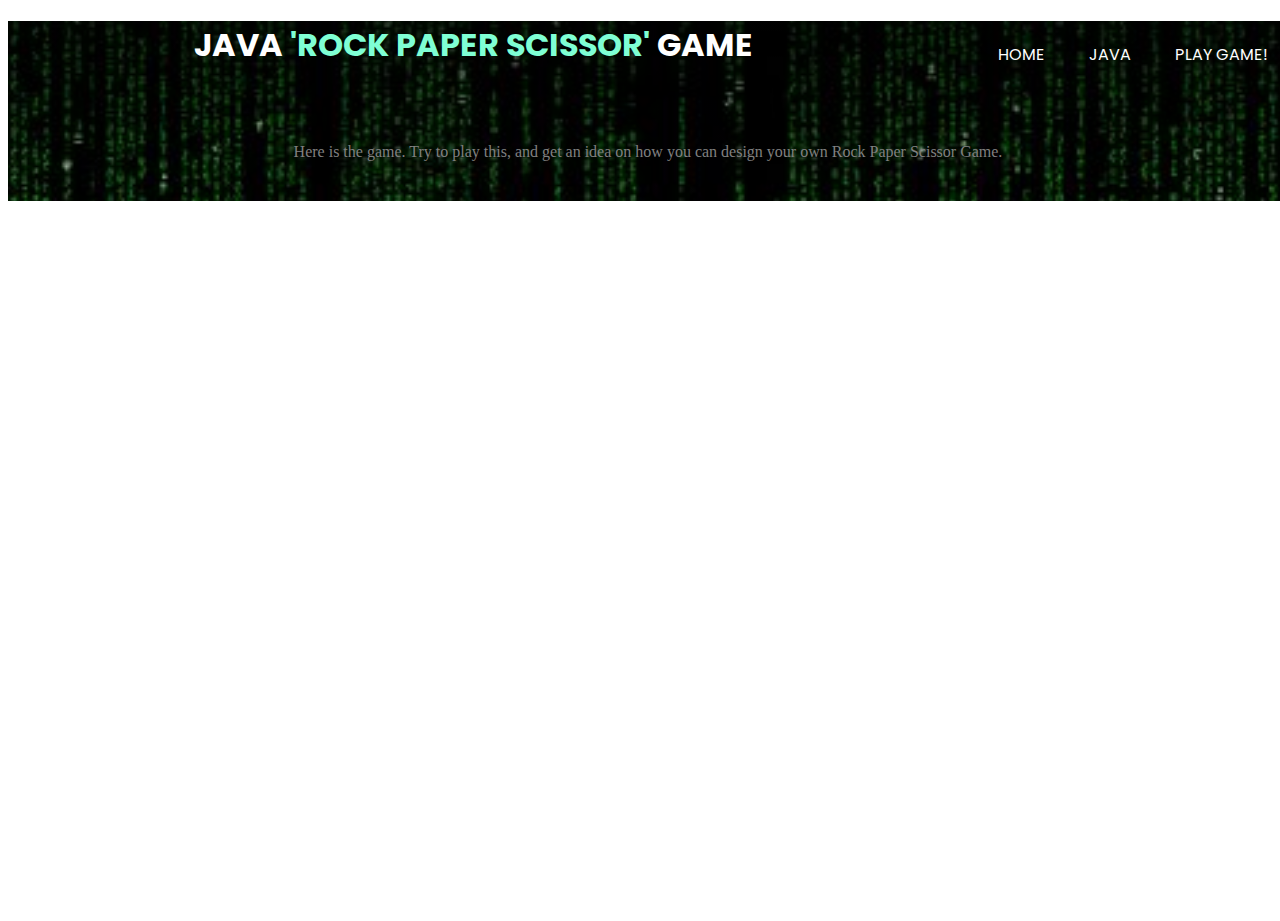
<file: game.html>
<!DOCTYPE html>
<html>
  <head>
    <meta charset="utf-8">
    <meta name="viewport" content="width=device-width">
    <title> Java Tutorial</title>
    <link href="style.css" rel="stylesheet" type="text/css" />
    <link href="https://fonts.googleapis.com/css2?family=Poppins:wght@400;600;700;900&display=swap" rel="stylesheet">
   

  <style>
    html{
      scroll-behavior: smooth; 
    }
    .navigation{
      float: right; 
      list-style: none; 
      margin-top: 5px; 
      font-color:white;

      
    }
  
    .navigation li{
      display: inline-block; 
      
    }
    .navigation li a{
      color: white; 
      text-decoration: none; 
      padding: 5px 20px; 
      font-family: poppins; 
      font-size: 16px; 
      text-transform: uppercase; 
    }
  header{
      	background: linear-gradient(rgba(0, 0, 0, 0.6), rgba(0, 0, 0, 0.1)), url('images/java.jpg');	
  height: 20vh;
	-webkit-background-size: cover;
	background-size: cover;
	background-position: center center;
  -moz-background-size: cover;
  -o-background-size: cover;
  background-size: cover;
	position: relative; 
    text-align:center;
    }
    .embed{
      align:center; 
      margin-right: auto;
      margin-left: auto;
      margin:0;
    }
  </style>
  </head>

  <body>
    <header>
    <div class="navigation">
  <ul> 
    <li><a href = "index.html">Home</a></li>
    <li><a href = "java.html"> Java</a></li>
    <li><a href ="game.html">Play Game!</a></li>
  </ul>
    </div>
    <h1 style="text-align:center;font-family:poppins;color:white;"> JAVA <span style="color:#7FFFD4;">'ROCK PAPER SCISSOR'</span> GAME </span> </h1>
  <br><br>
  <p style ="padding-left:50px;padding-right:50px;color:gray;"> Here is the game. Try to play this, and get an idea on how you can design your own Rock Paper Scissor Game.</p> 
      </header>
    <br><br><br><br>
    
    <iframe height="600px" width="1000" src="https://replit.com/@SahanaGokulakri/RockPaperScissorsJava?lite=true&outputonly=1" scrolling="no" frameborder="no" allowtransparency="true" allowfullscreen="true" sandbox="allow-forms allow-pointer-lock allow-popups allow-same-origin allow-scripts allow-modals"></iframe>
  

    


    
  </body>

</html>
</file>
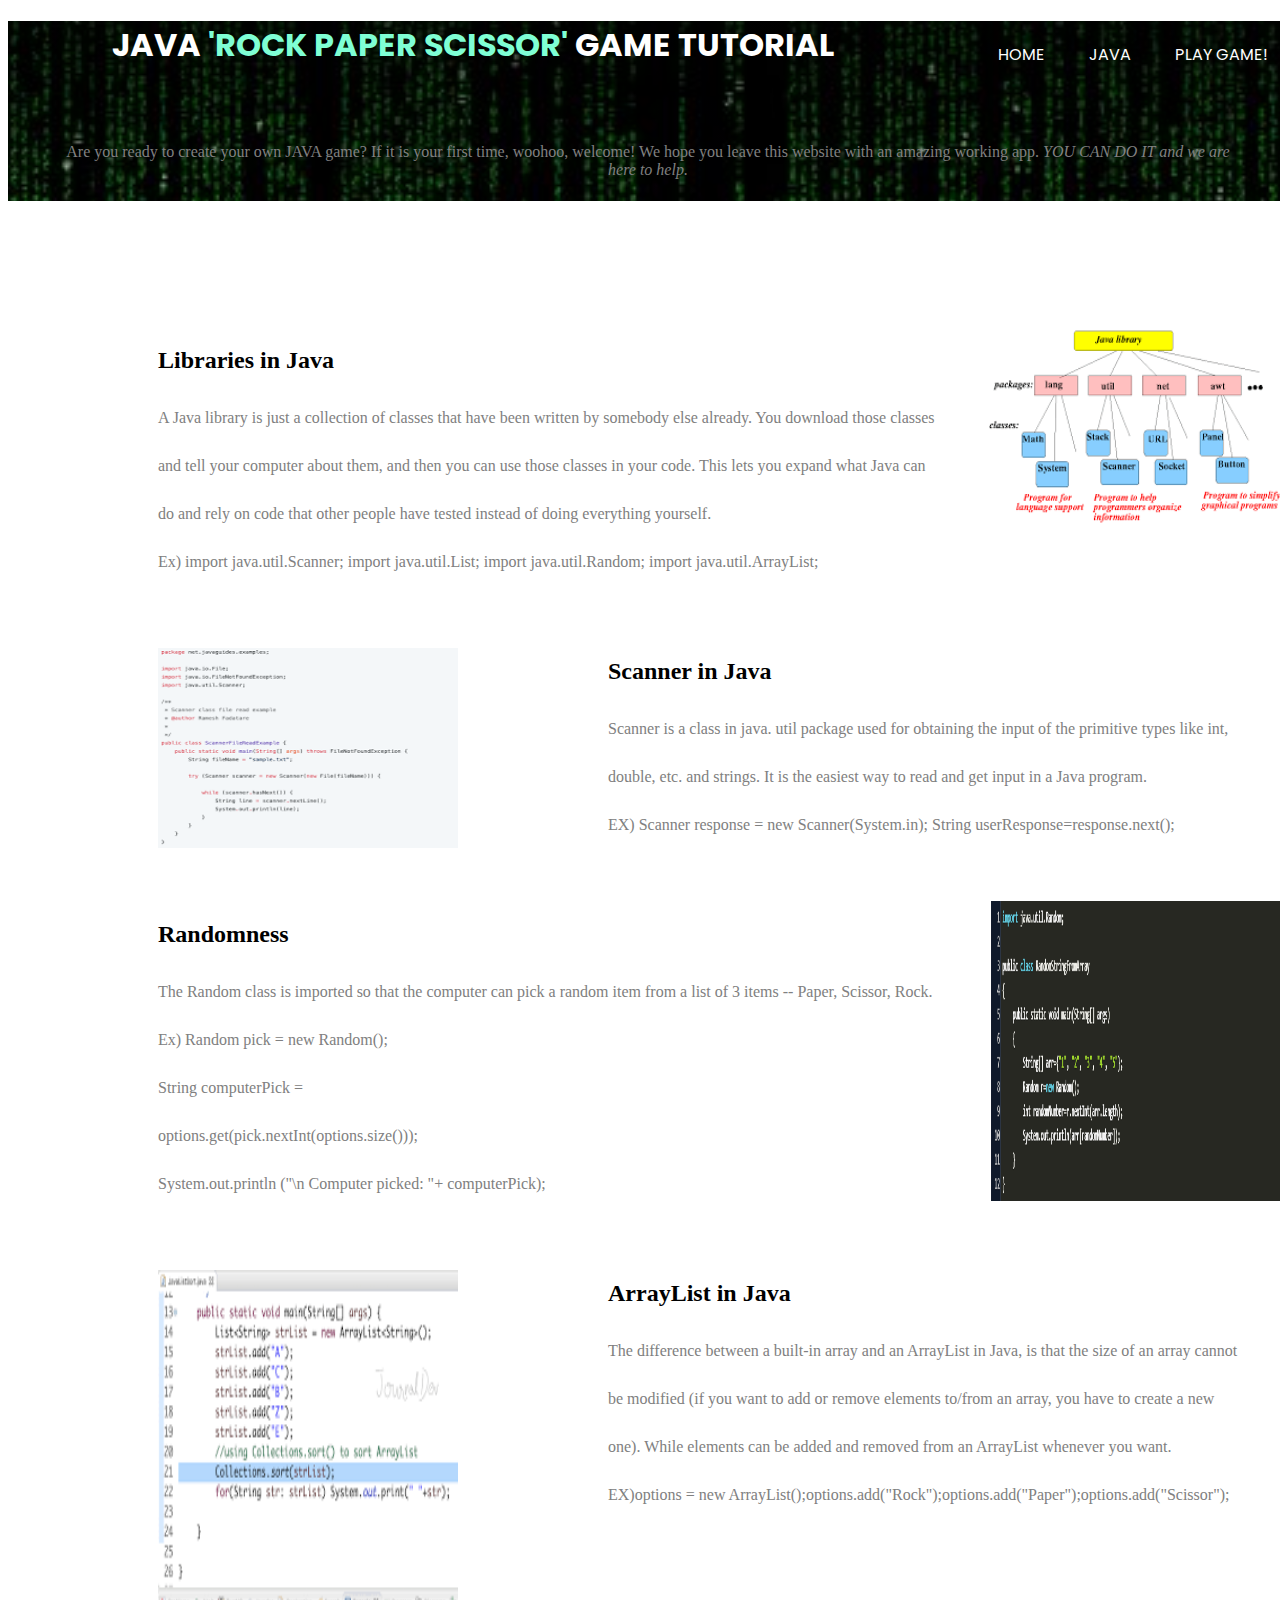
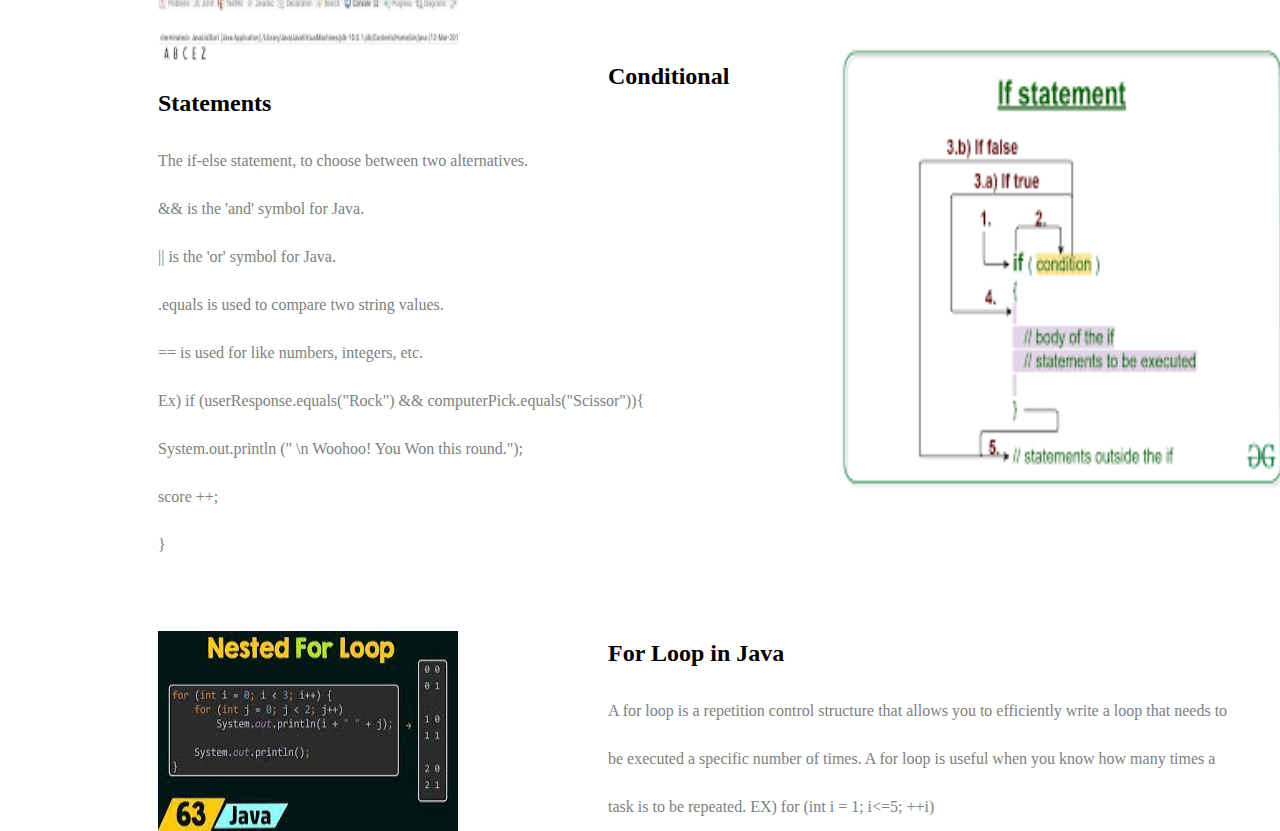
<file: java.html>
<!DOCTYPE html>
<html>
  <head>
    <meta charset="utf-8">
    <meta name="viewport" content="width=device-width">
    <title> Java Tutorial</title>
    <link href="style.css" rel="stylesheet" type="text/css" />
    <link href="https://fonts.googleapis.com/css2?family=Poppins:wght@400;600;700;900&display=swap" rel="stylesheet">
    

  <style>
    html{
      scroll-behavior: smooth; 
    }
    .navigation{
      float: right; 
      list-style: none; 
      margin-top: 5px; 
      font-color:white;

      
    }
  
    .navigation li{
      display: inline-block; 
      
    }
    .navigation li a{
      color: white; 
      text-decoration: none; 
      padding: 5px 20px; 
      font-family: poppins; 
      font-size: 16px; 
      text-transform: uppercase; 
    }
  header{
      	background: linear-gradient(rgba(0, 0, 0, 0.6), rgba(0, 0, 0, 0.1)), url('images/java.jpg');	
  height: 20vh;
	-webkit-background-size: cover;
	background-size: cover;
	background-position: center center;
  -moz-background-size: cover;
  -o-background-size: cover;
  background-size: cover;
	position: relative; 
    text-align:center;
    }
    .para{
  line-height:3; 
}
    
  </style>
  </head>

  <body>
    <header>
    <div class ="navigation">
    <ul>
    <li><a href = "index.html">Home</a></li>
    <li><a href = "java.html"> Java</a></li>
    <li><a href ="game.html">Play Game!</a></li>
  </ul>
    </div>
    
    <h1 style="text-align:center;font-family:poppins;color:white;"> JAVA <span style="color:#7FFFD4;">'ROCK PAPER SCISSOR'</span> GAME TUTORIAL</span> </h1>
  <br><br>
  <p style ="padding-left:50px;padding-right:50px;color:gray;"> Are you ready to create your own JAVA game? If it is your first time, woohoo, welcome! We hope you leave this website with an amazing working app. <em> YOU CAN DO IT and we are here to help.</em> </p> 
      </header>
    <br><br><br><br><br><br><br>
    <a href="https://www.youtube.com/watch?v=_wZ559L_gqg"><img src="images/javaLibrary.jpg" align='right' alt="JAVA Library" width="300" height="200"></a>
<h2 style="padding-left:150px;"> Libraries in Java </h2>
<p style="padding-right:350px; padding-left:150px;color:gray;" class="para"> A Java library is just a collection of classes that have been written by somebody else already. You download those classes and tell your computer about them, and then you can use those classes in your code. This lets you expand what Java can do and rely on code that other people have tested instead of doing everything yourself. 
  <br>
  Ex) import java.util.Scanner;  
</n>import java.util.List; 
import java.util.Random; 
import java.util.ArrayList; 

</p>
<br><br>
   <a href="https://www.youtube.com/watch?v=huZ1neRqNho"> <img src="images/javaScanner.jpg" align='left' alt="Scanner" width="300" height="200" style="margin:10px 150px;"></a>
  
  <h2 style ="padding-left: 150px;"> Scanner in Java</h1>
  <p style="padding-right:50px;color:gray;"class="para"> Scanner is a class in java. util package used for obtaining the input of the primitive types like int, double, etc. and strings. It is the easiest way to read and get input in a Java program. 
  <br>
    EX) Scanner response = new Scanner(System.in); 
    String userResponse=response.next();
  </p>
    <br><br>
<a href="https://www.youtube.com/watch?v=AhwIYAXPASw"> <img src="images/javaRandom.jpg" align='right' alt="Java Random" width="300" height="300"></a>
<h2 style="padding-left:150px;"> Randomness </h2>
<p style="padding-right:350px; padding-left:150px;color:gray;" class="para"> The Random class is imported so that the computer can pick a random item from a list of 3 items -- Paper, Scissor, Rock.  
  <br>
  Ex) Random pick = new Random(); <br>
    String computerPick = <br>options.get(pick.nextInt(options.size())); <br>

    System.out.println ("\n Computer picked: "+ computerPick); 

</p> 
    <br><br>
    <a href="https://www.youtube.com/watch?v=pTAda7qU4LY"> <img src="images/javaList.jpg" align='left' alt="Array" width="300" height="400" style="margin:10px 150px;"></a>
  
  <h2 style ="padding-left: 150px;"> ArrayList in Java</h1>
  <p style="padding-right:50px;color:gray;"class="para"> The difference between a built-in array and an ArrayList in Java, is that the size of an array cannot be modified (if you want to add or remove elements to/from an array, you have to create a new one). While elements can be added and removed from an ArrayList whenever you want. EX)options = new ArrayList();options.add("Rock");options.add("Paper");options.add("Scissor"); 
  </p>
 
<br><br><br><br><br><br>
   <a href="https://www.youtube.com/watch?v=P6ivQ3QRq0I"> <img src="images/javaConditionalStatement.jpg" align='right' alt="Condition Statement" width="450" height="450"></a>
<h2 style="padding-left:150px;"> Conditional Statements </h2>
<p style="padding-right:350px; padding-left:150px;color:gray;" class="para"> The if-else statement, to choose between two alternatives. 
<br>
  && is the 'and' symbol for Java. 
  <br>
  || is the 'or' symbol for Java. 
  <br>
  .equals is used to compare two string values. 
  <br>
  == is used for like numbers, integers, etc. 
<br>
  Ex) if (userResponse.equals("Rock") && computerPick.equals("Scissor")){<br>
      System.out.println (" \n Woohoo! You Won this round."); <br>
      score ++;  <br>
    } 
</p> 
    <br><br>
  <a href="https://www.youtube.com/watch?v=CwjSpUIFi7w">  <img src="images/javaLoop.jpg"align='left' alt="For Loop" width="300" height="200" style="margin:10px 150px;"></a>
  
  <h2 style ="padding-left: 150px;">  For Loop in Java</h1>
  <p style="padding-right:50px;color:gray;"class="para"> A for loop is a repetition control structure that allows you to efficiently write a loop that needs to be executed a specific number of times. A for loop is useful when you know how many times a task is to be repeated.
EX) for (int i = 1; i<=5; ++i)
</p>

  </body>
</html>
</file>
<file: style.css>
html, body {
  height: 100%;
  width: 100%;
}
.navigation{
      float: right; 
      list-style: none; 
      margin-top: -200px; 

      
    }
  
    .navigation li{
      display: inline-block; 
      
    }
    .navigation li a{
      color: black; 
      text-decoration: none; 
      padding: 5px 20px; 
      font-family: poppins; 
      font-size: 16px; 
      text-transform: uppercase; 
    }
</file>
